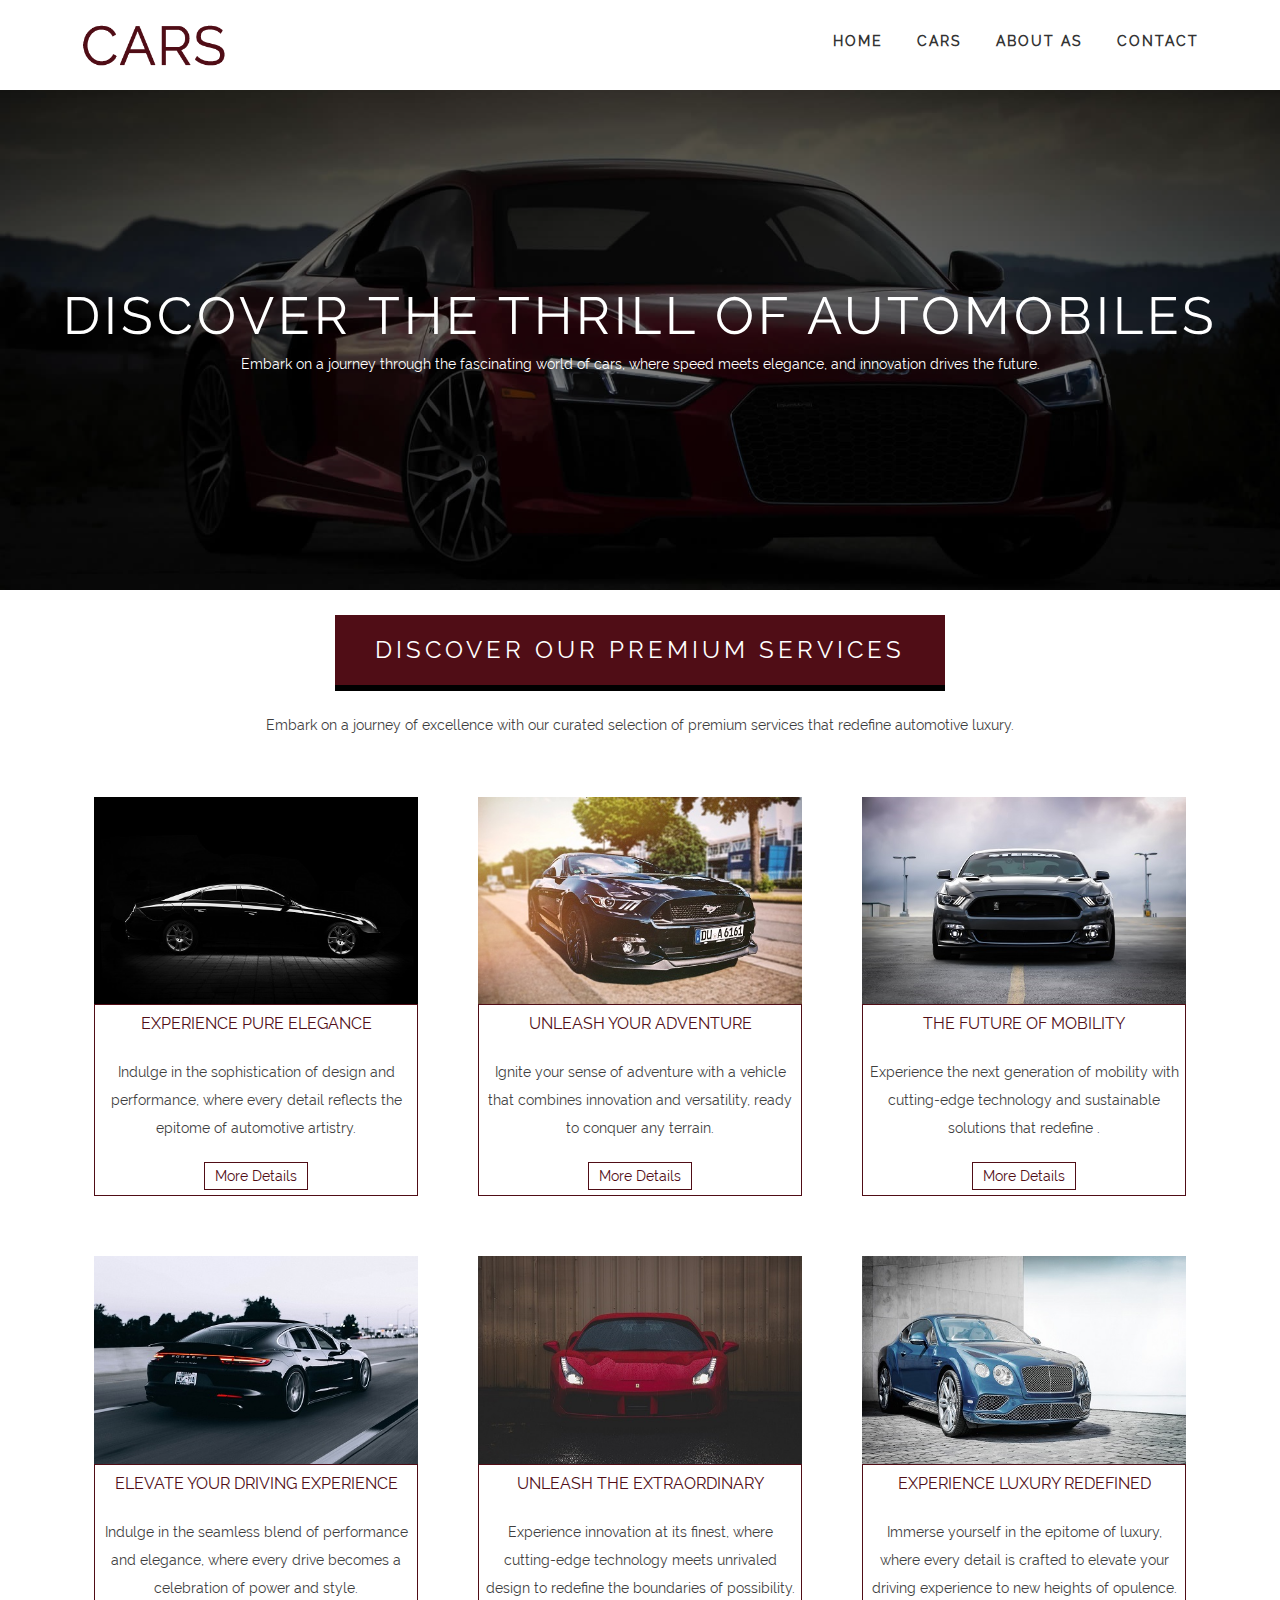
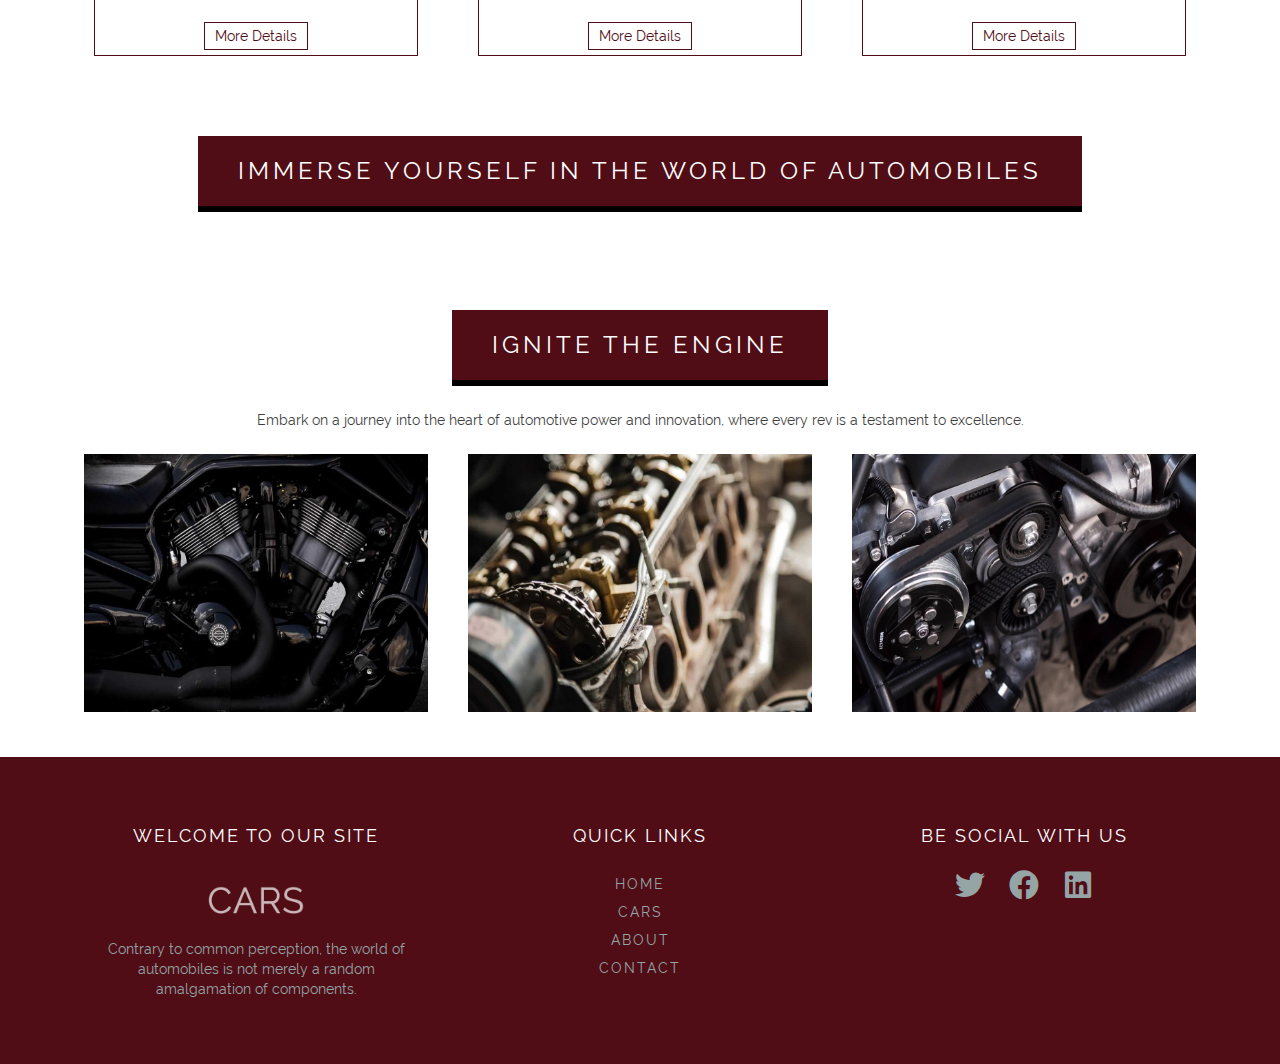
<file: index.html>
<!DOCTYPE html>
<html lang="en">
  <head>
    <meta http-equiv="Content-Type" content="text/html;charset=UTF-8">
    <meta name="viewport" content="width=device-width, initial-scale=1.0">	
    <meta http-equiv="X-UA-Compatible" content="ie=edge">
    <meta name="description" content="New Website">
    <meta name="author" content="Ömer Faruk PALA">
    <meta name="keywords" content="HTML, CSS">
    <title>CARS - Home</title>
    <link rel="stylesheet" href="https://use.fontawesome.com/releases/v5.3.1/css/all.css">  <!-- Fontawesome ikonlarını kullanabilmek için yazıldı. -->
    <link rel="stylesheet" type="text/css" href="css/reset.css"> <!-- Burada reset.css kullanarak tarayıcılarla default gelen css özellikleri temizlenir. -->
    <link rel="stylesheet" type="text/css" href="css/main.css"> <!-- Sonra burada esas css dosyası çağrıldı-->
  </head>
  <body>
<!-- HEADER SECTION -->
    <header>
      <div class="container">
        <div class="logo">
          <a href="index.html"><img src="img/logo.png"></a>
        </div>
        <div class="menu">
          <ul>
            <li><a href="index.html">HOME</a></li>
            <li><a href="cars.html">CARS</a></li>
            <li><a href="about.html">ABOUT AS</a></li>
            <li><a href="contact.html">CONTACT</a></li>
          </ul>
        </div>
      </div>
    </header>
  
  <!-- MAIN SECTION -->
<section id="mainSlider" class="slider"> <!-- slider = slider -->
	<div id="mainCaption" class="caption"> <!-- caption = caption -->
		<h1>DISCOVER THE THRILL OF AUTOMOBILES</h1>
		<p>Embark on a journey through the fascinating world of cars, where speed meets elegance, and innovation drives the future.</p>
	</div>
</section>
<!-- FEATURE SECTION -->
<section id="features" class="sectionArea">
	<div class="featuresTop">
		<h2 class="sectionHeader">DISCOVER OUR PREMIUM SERVICES</h2>
		<p>Embark on a journey of excellence with our curated selection of premium services that redefine automotive luxury.</p>
		<br />
	</div>
	<div class="featuresBody">
		<div class="container">
			<div class="col3"> <!-- The term "col3" comes from "column3," indicating the number of columns is 3. -->
				<div class="item">
					<div class="zoom">
						<img src="img/car4.jpg" alt="Car 4">
					</div>
					<div class="itemText">
						<h3>EXPERIENCE PURE ELEGANCE</h3>
						<p>Indulge in the sophistication of design and performance, where every detail reflects the epitome of automotive artistry.</p>
						<a href="#" class="btnDetails">More Details</a>
					</div>
				</div>
			</div>
			<div class="col3">
				<div class="item">
					<div class="zoom">
						<img src="img/car3.jpg" alt="Car 5">
					</div>
					<div class="itemText">
						<h3>UNLEASH YOUR ADVENTURE</h3>
						<p>Ignite your sense of adventure with a vehicle that combines innovation and versatility, ready to conquer any terrain.</p>
						<a href="#" class="btnDetails">More Details</a>
					</div>
				</div>
			</div>
			<div class="col3">
				<div class="item">
					<div class="zoom">
						<img src="img/car2.jpg" alt="Car 6">
					</div>
					<div class="itemText">
						<h3>THE FUTURE OF MOBILITY</h3>
						<p>Experience the next generation of mobility with cutting-edge technology and sustainable solutions that redefine .</p>
						<a href="#" class="btnDetails">More Details</a>
					</div>
				</div>
			</div>
		</div>
		<div class="container">
			<div class="col3"> <!-- The term "col3" comes from "column3," indicating the number of columns is 3. -->
				<div class="item">
					<div class="zoom">
						<img src="img/car1.png" alt="Car 1">
					</div>
					<div class="itemText">
						<h3>ELEVATE YOUR DRIVING EXPERIENCE</h3>
						<p>Indulge in the seamless blend of performance and elegance, where every drive becomes a celebration of power and style.</p>
						<a href="#" class="btnDetails">More Details</a>
					</div>
				</div>
			</div>
			<div class="col3">
				<div class="item">
					<div class="zoom">
						<img src="img/car6.jpg" alt="Car 2">
					</div>
					<div class="itemText">
						<h3>UNLEASH THE EXTRAORDINARY</h3>
						<p>Experience innovation at its finest, where cutting-edge technology meets unrivaled design to redefine the boundaries of possibility.</p>
						<a href="#" class="btnDetails">More Details</a>
					</div>
				</div>
			</div>
			<div class="col3">
				<div class="item">
					<div class="zoom">
						<img src="img/car5.jpg" alt="Car 3">
					</div>
					<div class="itemText">
						<h3>EXPERIENCE LUXURY REDEFINED</h3>
						<p>Immerse yourself in the epitome of luxury, where every detail is crafted to elevate your driving experience to new heights of opulence.</p>
						<a href="#" class="btnDetails">More Details</a>
					</div>
				</div>
			</div>
		</div>
	</div>
</section>


<!-- PARALLAX SECTION -->
<section id="parallax" class="sectionArea">
	<div class="parallaxTop">
		<h2 class="sectionHeader">IMMERSE YOURSELF IN THE WORLD OF AUTOMOBILES</h2>
		<p>Embark on a journey where the road becomes a canvas of possibilities, and the drive is a celebration of freedom.</p>
	</div>
</section>
	<!-- ENGINE SECTION -->
<section id="engine" class="sectionArea">
	<div class="engineTop">
		<h2 class="sectionHeader">IGNITE THE ENGINE</h2>
		<p>Embark on a journey into the heart of automotive power and innovation, where every rev is a testament to excellence.</p>
	</div>
	<div class="engineBody">
		<div class="container">
			<div class="col3"> <!-- The term "col3" comes from "column3," indicating the number of columns is 3. -->
				<div class="engineContainer">
					<img src="img/engine1.jpg" class="imageOver" alt="Engine 1">
					<div class="engineOverlay1">
						<div class="engineText">Unleash the Beast</div>
					</div>
				</div>
			</div>
			<div class="col3"> <!-- The term "col3" comes from "column3," indicating the number of columns is 3. -->
				<div class="engineContainer">
					<img src="img/engine2.jpg" class="imageOver" alt="Engine 2">
					<div class="engineOverlay2">
						<div class="engineText">Precision in Motion</div>
					</div>
				</div>
			</div>
			<div class="col3"> <!-- The term "col3" comes from "column3," indicating the number of columns is 3. -->
				<div class="engineContainer">
					<img src="img/engine3.jpg" class="imageOver" alt="Engine 3">
					<div class="engineOverlay3">
						<div class="engineText">Unveiling Power and Performance</div>
					</div>
				</div>
			</div>
		</div>
	</div>
</section>
  
	<!-- FOOTER SECTION -->
	<footer class="sectionArea">
		<div class="container">
			<div class="col3">
				<div class="footerItem">
					<h3>WELCOME TO OUR SITE</h3>
					<a href="index.html"><img src="img/logo2.png"></a>
					<p>Contrary to common perception, the world of automobiles is not merely a random amalgamation of components. </p>
				</div>
			</div>
			<div class="col3">
				<div class="footerItem">
					<h3>QUICK LINKS</h3>
					<ul class="footerLinks">
						<li><a href="index.html">HOME</a></li>
						<li><a href="cars.html">CARS</a></li>
						<li><a href="about.html">ABOUT</a></li>
						<li><a href="contact.html">CONTACT</a></li>
					</ul>
				</div>
			</div>
			<div class="col3">
				<div class="footerItem">
					<h3>BE SOCIAL WITH US</h3>
					<ul class="socialLinks">
						<li><a href="#"><i class="fab fa-twitter"></i></a></li>						
						<li><a href="#"><i class="fab fa-facebook"></i></a></li>						
						<li><a href="#"><i class="fab fa-linkedin"></i></a></li>						
					</ul>
				</div>
			</div>
		</div>
	</footer>
  </body>
</html>
</file>
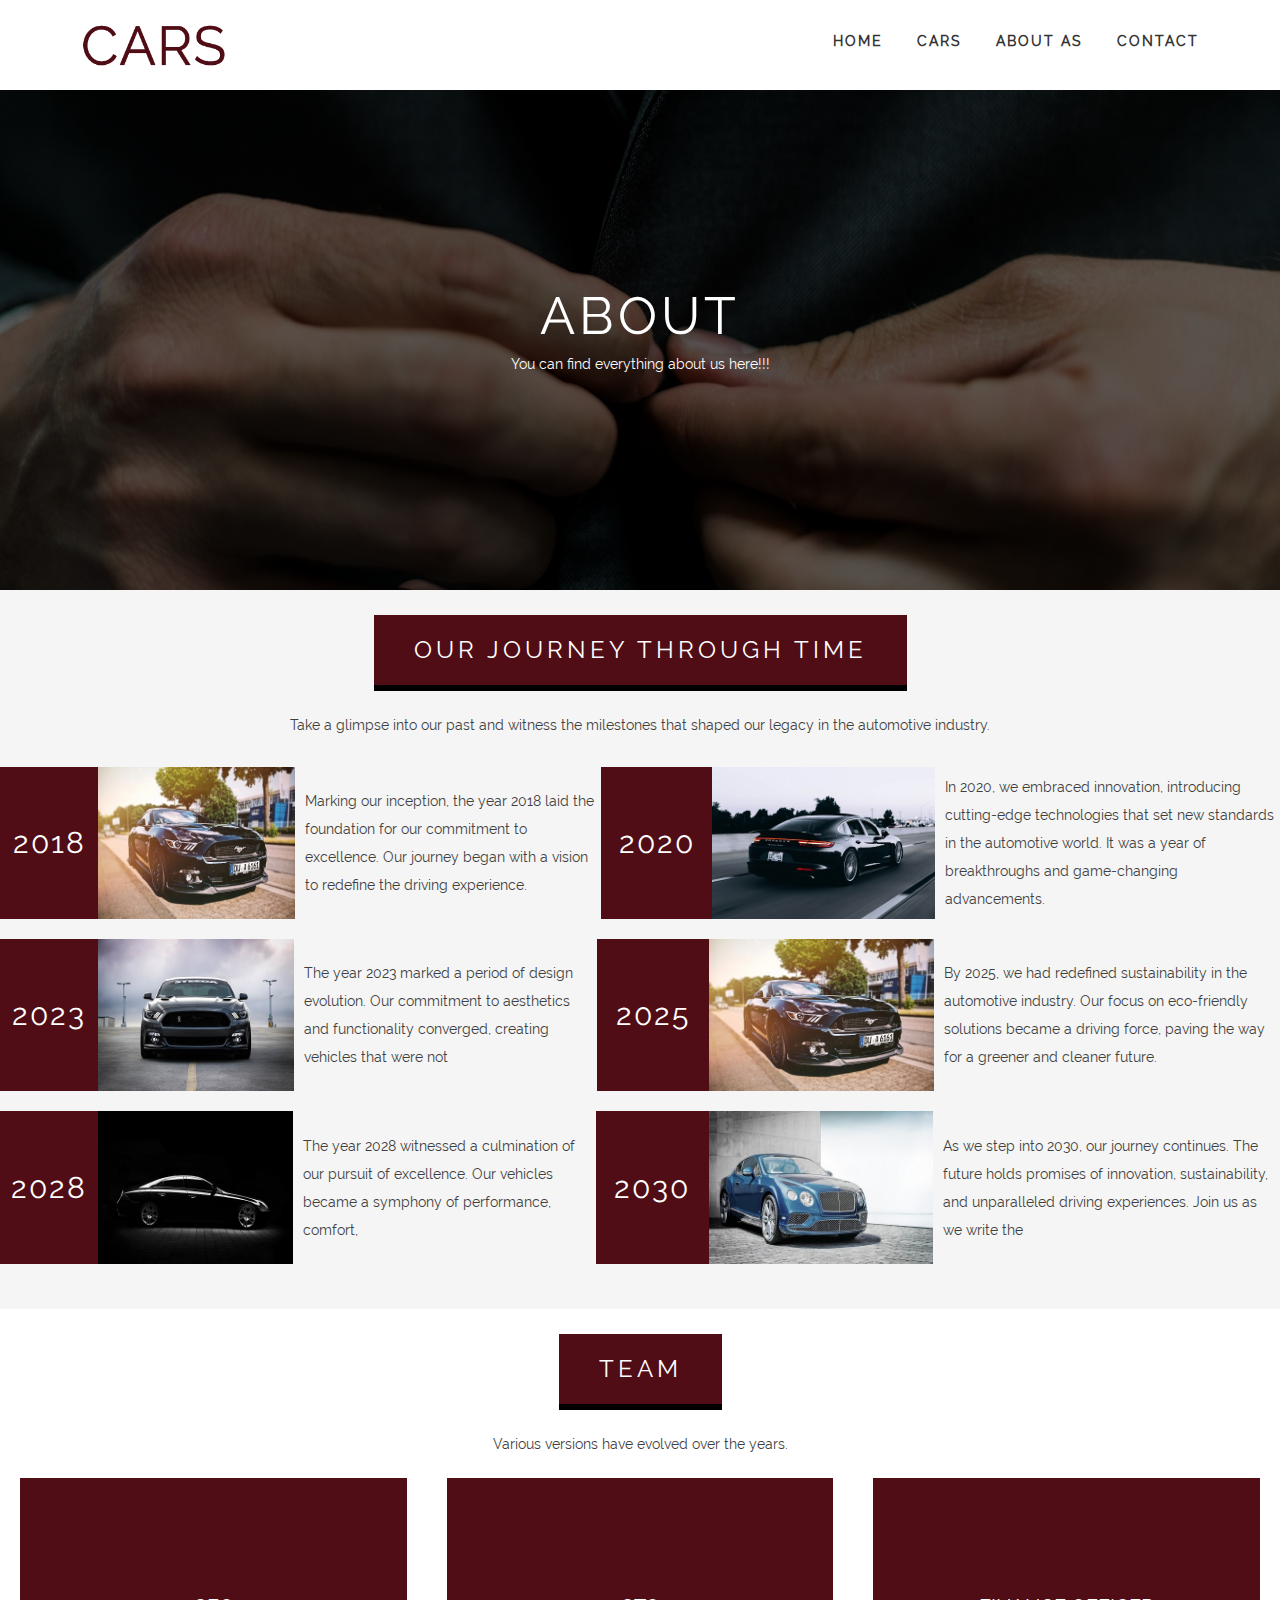
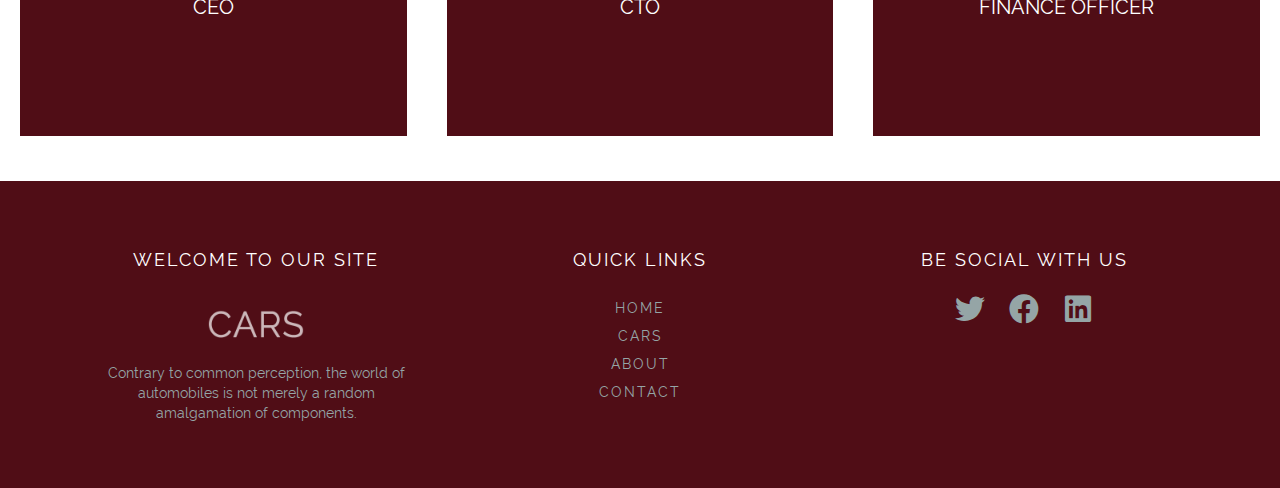
<file: about.html>
<!DOCTYPE html>
<html lang="en">
  <head>
    <meta http-equiv="Content-Type" content="text/html;charset=UTF-8">
    <meta name="viewport" content="width=device-width, initial-scale=1.0">	
    <meta http-equiv="X-UA-Compatible" content="ie=edge">
    <meta name="description" content="New Website">
    <meta name="author" content="Ömer Faruk PALA">
    <meta name="keywords" content="HTML, CSS">
    <title>CARS - About</title>
    <link rel="stylesheet" href="https://use.fontawesome.com/releases/v5.3.1/css/all.css">  <!-- Fontawesome ikonlarını kullanabilmek için yazıldı. -->
    <link rel="stylesheet" type="text/css" href="css/reset.css"> <!-- Burada reset.css kullanarak tarayıcılarla default gelen css özellikleri temizlenir. -->
    <link rel="stylesheet" type="text/css" href="css/main.css"> <!-- Sonra burada esas css dosyası çağrıldı-->
  </head>
  <body>
<!-- HEADER SECTION -->
    <header>
      <div class="container">
        <div class="logo">
          <a href="index.html"><img src="img/logo.png"></a>
        </div>
        <div class="menu">
          <ul>
            <li><a href="index.html">HOME</a></li>
            <li><a href="cars.html">CARS</a></li>
            <li><a href="about.html">ABOUT AS</a></li>
            <li><a href="contact.html">CONTACT</a></li>
          </ul>
        </div>
      </div>
    </header>
  
<!-- MAIN SECTION -->
<section id="aboutSlider" class="slider">	<!-- slider = kaydırıcı  -->
  <div id="aboutCaption" class="caption">  <!-- caption = altyazı  -->
    <h1>ABOUT</h1>
    <p>You can find everything about us here!!!</p>
  </div>
</section>

    <!-- OUR HISTORY SECTION -->    
<section id="ourHistory" class="sectionArea">
  <div class="ourHistoryTop">
      <h2 class="sectionHeader">OUR JOURNEY THROUGH TIME</h2>
      <p>Take a glimpse into our past and witness the milestones that shaped our legacy in the automotive industry.</p>
  </div>
  <br />
  <div class="ourHistoryBody">
      <div class="containerFluid">
          <div class="col2">
              <div class="ourHistoryDate">
                  <p>2018</p>
              </div>
              <div class="ourHistoryImage">
                  <img src="img/car3.jpg" alt="2018">
              </div>
              <div class="ourHistoryText">
                  <p>Marking our inception, the year 2018 laid the foundation for our commitment to excellence. Our journey began with a vision to redefine the driving experience.</p>
              </div>
          </div>
          <div class="col2">
              <div class="ourHistoryDate">
                  <p>2020</p>
              </div>
              <div class="ourHistoryImage">
                  <img src="img/car1.png" alt="2020">
              </div>
              <div class="ourHistoryText">
                  <p>In 2020, we embraced innovation, introducing cutting-edge technologies that set new standards in the automotive world. It was a year of breakthroughs and game-changing advancements.</p>
              </div>
          </div>
      </div>
      <div class="containerFluid">
        <div class="col2">
            <div class="ourHistoryDate">
                <p>2023</p>
            </div>
            <div class="ourHistoryImage">
                <img src="img/car2.jpg" alt="2023">
            </div>
            <div class="ourHistoryText">
                <p>The year 2023 marked a period of design evolution. Our commitment to aesthetics and functionality converged, creating vehicles that were not  </p>
            </div>
        </div>
        <div class="col2">
            <div class="ourHistoryDate">
                <p>2025</p>
            </div>
            <div class="ourHistoryImage">
                <img src="img/car3.jpg" alt="2025">
            </div>
            <div class="ourHistoryText">
                <p>By 2025, we had redefined sustainability in the automotive industry. Our focus on eco-friendly solutions became a driving force, paving the way for a greener and cleaner future.</p>
            </div>
        </div>
    </div>
      <div class="containerFluid">
          <div class="col2">
              <div class="ourHistoryDate">
                  <p>2028</p>
              </div>
              <div class="ourHistoryImage">
                  <img src="img/car4.jpg" alt="2028">
              </div>
              <div class="ourHistoryText">
                  <p>The year 2028 witnessed a culmination of our pursuit of excellence. Our vehicles became a symphony of performance, comfort, </p>
              </div>
          </div>
          <div class="col2">
              <div class="ourHistoryDate">
                  <p>2030</p>
              </div>
              <div class="ourHistoryImage">
                  <img src="img/car5.jpg" alt="2030">
              </div>
              <div class="ourHistoryText">
                  <p>As we step into 2030, our journey continues. The future holds promises of innovation, sustainability, and unparalleled driving experiences. Join us as we write the </p>
              </div>
          </div>
      </div>
  </div>
</section>

<!-- TEAM SECTION -->
<section id="team" class="sectionArea">
  <div class="teamTop">
    <h2 class="sectionHeader">TEAM</h2>
    <p>Various versions have evolved over the years.</p>
  </div>
  <div class="teamBody">
    <div class="containerFluid">
      <div class="col3">
        <div class="teamMember">
          <img src="img/ceo.jpg" class="teamMemberImg">
          <div class="teamMemberInfo">
            <h5>Ömer Faruk PALA</h5>
            <ul class="memberSocialLinks">
              <li><a href="#"><i class="fab fa-twitter"></i></a></li>
              <li><a href="#"><i class="fab fa-facebook"></i></a></li>
              <li><a href="#"><i class="fab fa-linkedin"></i></a></li>
            </ul>
          </div>
          <div class="teamMemberOverlay">
            <div class="teamTitle">CEO</div>
          </div>
        </div>
      </div>
      <div class="col3">
        <div class="teamMember">
          <img src="img/ceo2.jpg" class="teamMemberImg">
          <div class="teamMemberInfo">
            <h5>Elvis Atlon</h5>
            <ul class="memberSocialLinks">
              <li><a href="#"><i class="fab fa-twitter"></i></a></li>
              <li><a href="#"><i class="fab fa-facebook"></i></a></li>
              <li><a href="#"><i class="fab fa-linkedin"></i></a></li>
            </ul>
          </div>
          <div class="teamMemberOverlay">
            <div class="teamTitle">CTO</div>
          </div>
        </div>
      </div>
   
      <!-- <div class="col3">
        <div class="teamMember">
          <img src="img/ceo4.jpg" class="teamMemberImg">
          <div class="teamMemberInfo">
            <h5>Silve Tandol</h5>
            <ul class="memberSocialLinks">
              <li><a href="#"><i class="fab fa-twitter"></i></a></li>
              <li><a href="#"><i class="fab fa-facebook"></i></a></li>
              <li><a href="#"><i class="fab fa-linkedin"></i></a></li>
            </ul>
          </div>
          <div class="teamMemberOverlay">
            <div class="teamTitle">COO</div>
          </div>
        </div>
      </div> -->
      <div class="col3">
        <div class="teamMember">
          <img src="img/ceo3.jpg" class="teamMemberImg">
          <div class="teamMemberInfo">
            <h5>Julia Bohr</h5>
            <ul class="memberSocialLinks">
              <li><a href="#"><i class="fab fa-twitter"></i></a></li>
              <li><a href="#"><i class="fab fa-facebook"></i></a></li>
              <li><a href="#"><i class="fab fa-linkedin"></i></a></li>
            </ul>
          </div>
          <div class="teamMemberOverlay">
            <div class="teamTitle">FINANCE OFFICER</div>
          </div>
        </div>
      </div>
      
    </div>
    
  </div>
  
</section>




	<!-- FOOTER SECTION -->
	<footer class="sectionArea">
		<div class="container">
			<div class="col3">
				<div class="footerItem">
					<h3>WELCOME TO OUR SITE</h3>
					<a href="index.html"><img src="img/logo2.png"></a>
					<p>Contrary to common perception, the world of automobiles is not merely a random amalgamation of components. </p>
				</div>
			</div>
      
			<div class="col3">
				<div class="footerItem">
					<h3>QUICK LINKS</h3>
					<ul class="footerLinks">
						<li><a href="index.html">HOME</a></li>
						<li><a href="cars.html">CARS</a></li>
						<li><a href="about.html">ABOUT</a></li>
						<li><a href="contact.html">CONTACT</a></li>
					</ul>
				</div>
			</div>
			<div class="col3">
				<div class="footerItem">
					<h3>BE SOCIAL WITH US</h3>
					<ul class="socialLinks">
						<li><a href="#"><i class="fab fa-twitter"></i></a></li>						
						<li><a href="#"><i class="fab fa-facebook"></i></a></li>						
						<li><a href="#"><i class="fab fa-linkedin"></i></a></li>						
					</ul>
				</div>
			</div>
		</div>
	</footer>
  </body>
</html>
</file>
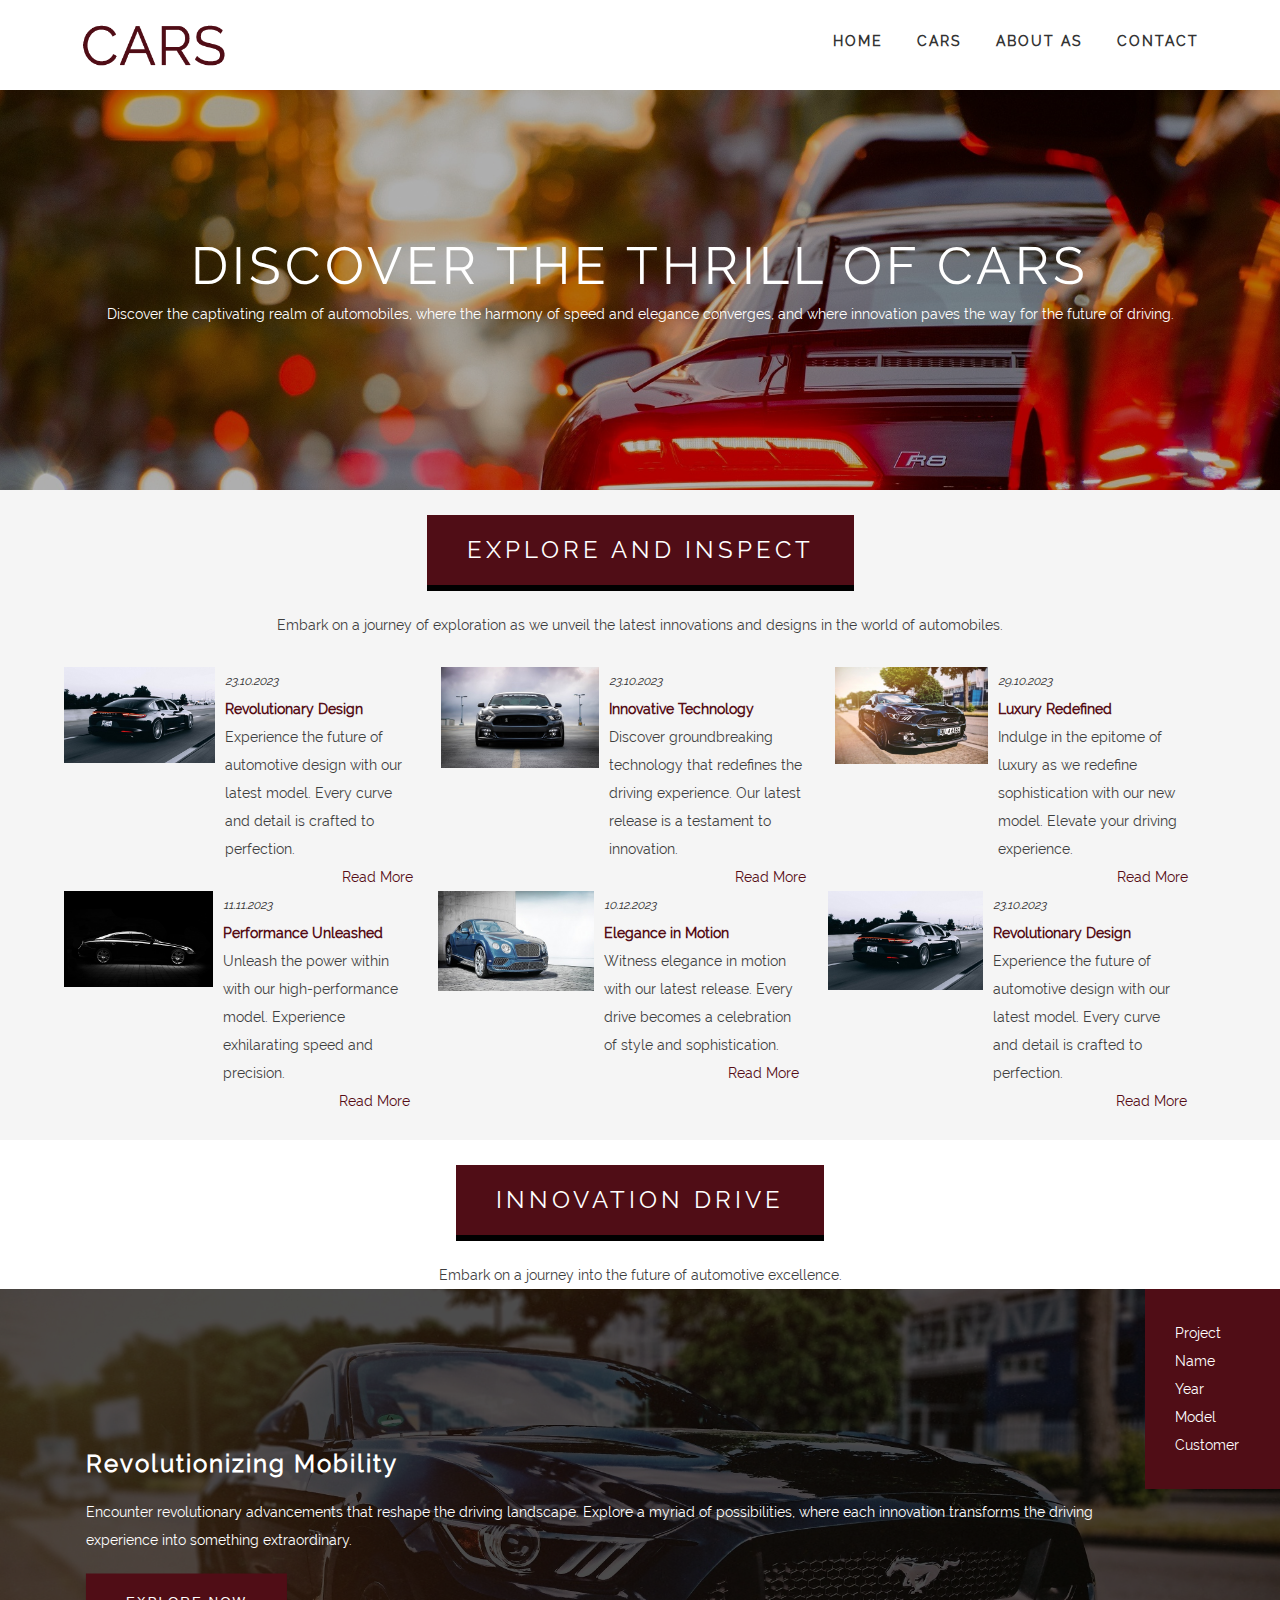
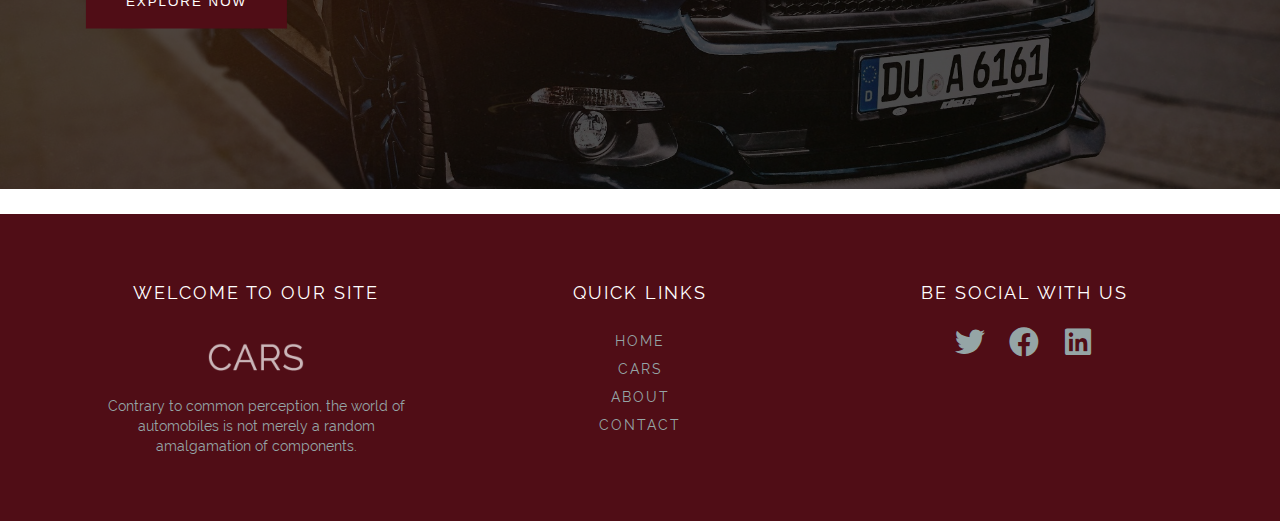
<file: cars.html>
<!DOCTYPE html>
<html lang="en">
  <head>
    <meta http-equiv="Content-Type" content="text/html;charset=UTF-8">
    <meta name="viewport" content="width=device-width, initial-scale=1.0">	
    <meta http-equiv="X-UA-Compatible" content="ie=edge">
    <meta name="description" content="New Website">
    <meta name="author" content="Ömer Faruk PALA">
    <meta name="keywords" content="HTML, CSS">
    <title>CARS - Cars</title>
    <link rel="stylesheet" href="https://use.fontawesome.com/releases/v5.3.1/css/all.css">  <!-- Fontawesome ikonlarını kullanabilmek için yazıldı. -->
    <link rel="stylesheet" type="text/css" href="css/reset.css"> <!-- Burada reset.css kullanarak tarayıcılarla default gelen css özellikleri temizlenir. -->
    <link rel="stylesheet" type="text/css" href="css/main.css"> <!-- Sonra burada esas css dosyası çağrıldı-->
  </head>
  <body>
<!-- HEADER SECTION -->
    <header>
      <div class="container">
        <div class="logo">
          <a href="index.html"><img src="img/logo.png"></a>
        </div>
        <div class="menu">
          <ul>
            <li><a href="index.html">HOME</a></li>
            <li><a href="cars.html">CARS</a></li>
            <li><a href="about.html">ABOUT AS</a></li>
            <li><a href="contact.html">CONTACT</a></li>
          </ul>
        </div>
      </div>
    </header>
  
  <!-- MAIN SECTION -->
<section id="carsSlider" class="slider"> <!-- slider = slider -->
	<div id="carsCaption" class="caption"> <!-- caption = caption -->
		<h1>DISCOVER THE THRILL OF CARS</h1>
		<p>Discover the captivating realm of automobiles, where the harmony of speed and elegance converges, and where innovation paves the way for the future of driving.</p>
	</div>
</section>

<!-- INSPECT SECTION -->    
<section id="inspect" class="sectionArea">
  <div class="inspectTop">
      <h2 class="sectionHeader">EXPLORE AND INSPECT</h2>
      <p>Embark on a journey of exploration as we unveil the latest innovations and designs in the world of automobiles.</p>
  </div>
  <br />

  <div class="inspectBody">
      <div class="container">
          <div class="col2">
              <div class="inspectImage">
                  <img src="img/car1.png" alt="Car 1">
              </div>
              <div class="inspectText">
                  <p class="date">23.10.2023</p>
                  <h4>Revolutionary Design</h4>
                  <p>Experience the future of automotive design with our latest model. Every curve and detail is crafted to perfection.</p>
                  <a href="#">Read More</a>
              </div>
          </div>
          <div class="col2">
            <div class="inspectImage">
                <img src="img/car2.jpg" alt="Car 1">
            </div>
            <div class="inspectText">
                <p class="date">23.10.2023</p>
                <h4>Innovative Technology</h4>
                <p>Discover groundbreaking technology that redefines the driving experience. Our latest release is a testament to innovation.</p>
                <a href="#">Read More</a>
            </div>
        </div>
          <div class="col2">
              <div class="inspectImage">
                  <img src="img/car3.jpg" alt="Car 2">
              </div>
              <div class="inspectText">
                  <p class="date">29.10.2023</p>
                  <h4>Luxury Redefined</h4>
                  <p>Indulge in the epitome of luxury as we redefine sophistication with our new model. Elevate your driving experience.</p>
                  <a href="#">Read More</a>
              </div>
          </div>
      </div>
      <div class="container">
          <div class="col2">
              <div class="inspectImage">
                  <img src="img/car4.jpg" alt="Car 3">
              </div>
              <div class="inspectText">
                  <p class="date">11.11.2023</p>
                  <h4>Performance Unleashed</h4>
                  <p>Unleash the power within with our high-performance model. Experience exhilarating speed and precision.</p>
                  <a href="#">Read More</a>
              </div>
          </div>
          <div class="col2">
              <div class="inspectImage">
                  <img src="img/car5.jpg" alt="Car 4">
              </div>
              <div class="inspectText">
                  <p class="date">10.12.2023</p>
                  <h4>Elegance in Motion</h4>
                  <p>Witness elegance in motion with our latest release. Every drive becomes a celebration of style and sophistication.</p>
                  <a href="#">Read More</a>
              </div>
          </div>
          <div class="col2">
            <div class="inspectImage">
                <img src="img/car1.png" alt="Car 1">
            </div>
            <div class="inspectText">
                <p class="date">23.10.2023</p>
                <h4>Revolutionary Design</h4>
                <p>Experience the future of automotive design with our latest model. Every curve and detail is crafted to perfection.</p>
                <a href="#">Read More</a>
            </div>
        </div>
      </div>
  </div>
</section>


<!-- PROJECTX SECTION -->
<section id="projectX" class="sectionArea">
  <div class="projectXTop">
      <h2 class="sectionHeader">INNOVATION DRIVE</h2>
      <p>Embark on a journey into the future of automotive excellence.</p>
  </div>
  <div class="projectXBody">
      <div class="containerFluid"> <!-- containerFluid' in container'dan farkı, sayfanın tamamını kaplaması. -->
          <div class="captionPX">
              <div class="col2">
                  <div class="projectXInfo">
                      <h4 class="projectXTitle">Revolutionizing Mobility</h4>
                      <p class="projectXText">Encounter revolutionary advancements that reshape the driving landscape. Explore a myriad of possibilities, where each innovation transforms the driving experience into something extraordinary.</p>
                      <button type="button" class="projectXBTN">EXPLORE NOW</button>
                  </div>
              </div>
              <div class="col2">
                  <div class="projectXHighlight">
                      <ul class="projectXDetail">
                          <li>Project Name</li>
                          <li>Year</li>
                          <li>Model</li>
                          <li>Customer</li>
                      </ul>
                  </div>
              </div>
          </div>
      </div>
  </div>
</section>	

  
	<!-- FOOTER SECTION -->
	<footer class="sectionArea">
		<div class="container">
			<div class="col3">
				<div class="footerItem">
					<h3>WELCOME TO OUR SITE</h3>
					<a href="index.html"><img src="img/logo2.png"></a>
					<p>Contrary to common perception, the world of automobiles is not merely a random amalgamation of components. </p>
				</div>
			</div>
      
			<div class="col3">
				<div class="footerItem">
					<h3>QUICK LINKS</h3>
					<ul class="footerLinks">
						<li><a href="index.html">HOME</a></li>
						<li><a href="cars.html">CARS</a></li>
						<li><a href="about.html">ABOUT</a></li>
						<li><a href="contact.html">CONTACT</a></li>
					</ul>
				</div>
			</div>
			<div class="col3">
				<div class="footerItem">
					<h3>BE SOCIAL WITH US</h3>
					<ul class="socialLinks">
						<li><a href="#"><i class="fab fa-twitter"></i></a></li>						
						<li><a href="#"><i class="fab fa-facebook"></i></a></li>						
						<li><a href="#"><i class="fab fa-linkedin"></i></a></li>						
					</ul>
				</div>
			</div>
		</div>
	</footer>
  </body>
</html>
</file>
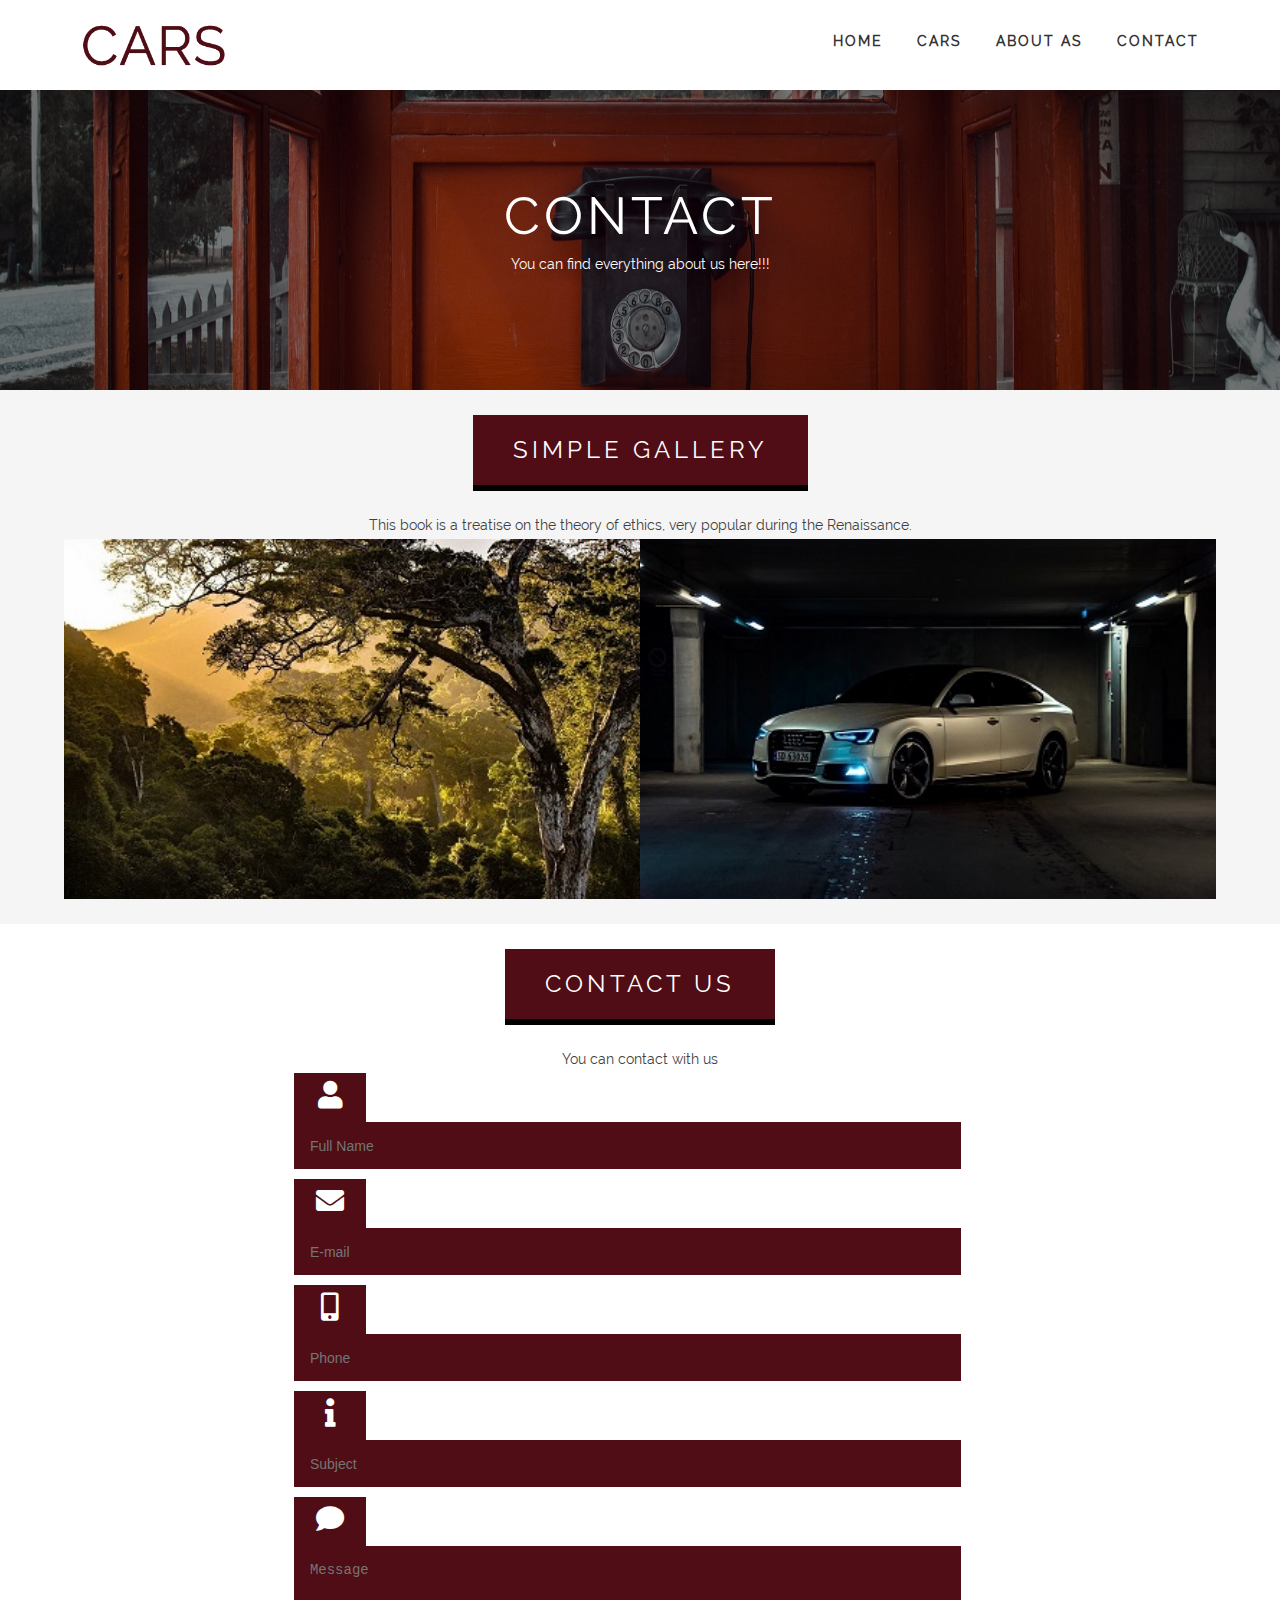
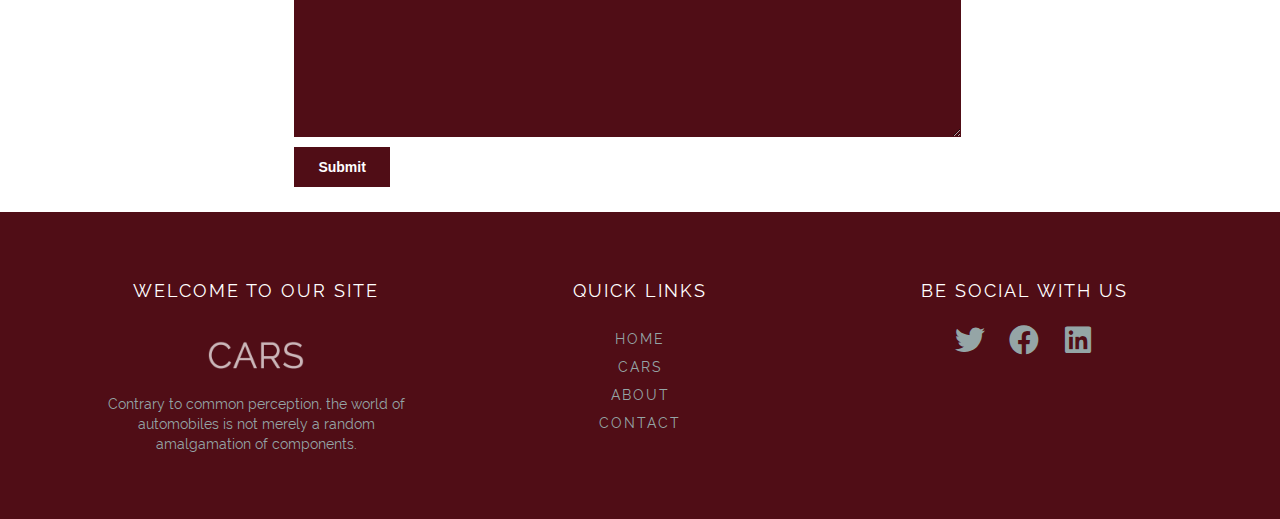
<file: contact.html>
<!DOCTYPE html>
<html lang="en">
  <head>
    <meta http-equiv="Content-Type" content="text/html;charset=UTF-8">
    <meta name="viewport" content="width=device-width, initial-scale=1.0">	
    <meta http-equiv="X-UA-Compatible" content="ie=edge">
    <meta name="description" content="New Website">
    <meta name="author" content="Ömer Faruk PALA">
    <meta name="keywords" content="HTML, CSS">
    <title>CARS - Contact</title>
    <link rel="stylesheet" href="https://use.fontawesome.com/releases/v5.3.1/css/all.css">  <!-- Fontawesome ikonlarını kullanabilmek için yazıldı. -->
    <link rel="stylesheet" type="text/css" href="css/reset.css"> <!-- Burada reset.css kullanarak tarayıcılarla default gelen css özellikleri temizlenir. -->
    <link rel="stylesheet" type="text/css" href="css/main.css"> <!-- Sonra burada esas css dosyası çağrıldı-->
  </head>
  <body>
<!-- HEADER SECTION -->
    <header>
      <div class="container">
        <div class="logo">
          <a href="index.html"><img src="img/logo.png"></a>
        </div>
        <div class="menu">
          <ul>
            <li><a href="index.html">HOME</a></li>
            <li><a href="cars.html">CARS</a></li>
            <li><a href="about.html">ABOUT AS</a></li>
            <li><a href="contact.html">CONTACT</a></li>
          </ul>
        </div>
      </div>
    </header>
  
<!-- MAIN SECTION -->
<section id="contactSlider" class="slider">	<!-- slider = kaydırıcı  -->
  <div id="contactCaption" class="caption">  <!-- caption = altyazı  -->
    <h1>CONTACT</h1>
    <p>You can find everything about us here!!!</p>
  </div>
</section>
        <!-- GALLERY SECTION -->
        <section id="gallery" class="sectionArea">
          <div class="galleryTop">
              <h2 class="sectionHeader">SIMPLE GALLERY</h2>
              <p>This book is a treatise on the theory of ethics, very popular during the Renaissance.</p>
          </div> 
          <div class="galleryBody">
              <div class="container">
                  <div class="gallerySlider">
                      <div class="gallerySliderItem">
                          <img src="img/slide2.jpg">
                          <img src="img/slide3.jpg">
                           <img src="img/slide1.jpg">                        
                          <img src="img/slide4.jpg"> 
                          <img src="img/slide3.jpg">
                                                 
                      </div>
                  </div>
              </div>
          </div>      
      </section>  
      <!-- FORM SECTION -->
      <section id="contact" class="sectionArea">
          <div class="contactTop">
              <h2 class="sectionHeader">CONTACT US</h2>
              <p>You can contact with us</p>
          </div>
          <div class="contactBody">
              <div class="container">
                  <div class="wrapper">
                      <form class="contactForm">
                          <div class="formItem">
                              <span class="formShape"><i class="fas fa-user fa-2x"></i></span>
                              <input class="formField" type="text" placeholder="Full Name" required>
                          </div>
                          <div class="formItem">
                              <span class="formShape"><i class="fas fa-envelope fa-2x"></i></span>
                              <input class="formField" type="email" placeholder="E-mail" required>
                          </div>
                          <div class="formItem">
                              <span class="formShape"><i class="fas fa-mobile-alt fa-2x"></i></span>
                              <input class="formField" type="number" placeholder="Phone">
                          </div>
                          <div class="formItem">
                              <span class="formShape"><i class="fas fa-info fa-2x"></i></span>
                              <input class="formField" type="text" placeholder="Subject" required>
                          </div>
                          <div class="formItem">
                              <span class="formShape"><i class="fas fa-comment fa-2x"></i></span>
                              <textarea class="formField" rows="10" placeholder="Message"></textarea>
                          </div>
                          <div>
                              <input class="formBtn" type="submit" value="Submit">
                          </div>
                      </form>
                  </div>
              </div>
          </div>
      </section>
	<!-- FOOTER SECTION -->
	<footer class="sectionArea">
		<div class="container">
			<div class="col3">
				<div class="footerItem">
					<h3>WELCOME TO OUR SITE</h3>
					<a href="index.html"><img src="img/logo2.png"></a>
					<p>Contrary to common perception, the world of automobiles is not merely a random amalgamation of components. </p>
				</div>
			</div>
			<div class="col3">
				<div class="footerItem">
					<h3>QUICK LINKS</h3>
					<ul class="footerLinks">
						<li><a href="index.html">HOME</a></li>
						<li><a href="cars.html">CARS</a></li>
						<li><a href="about.html">ABOUT</a></li>
						<li><a href="contact.html">CONTACT</a></li>
					</ul>
				</div>
			</div>
			<div class="col3">
				<div class="footerItem">
					<h3>BE SOCIAL WITH US</h3>
					<ul class="socialLinks">
						<li><a href="#"><i class="fab fa-twitter"></i></a></li>						
						<li><a href="#"><i class="fab fa-facebook"></i></a></li>						
						<li><a href="#"><i class="fab fa-linkedin"></i></a></li>						
					</ul>
				</div>
			</div>
		</div>
	</footer>
  </body>
</html>
</file>
<file: css/main.css>
/* GENERAL SETTINGS */
@font-face {
  font-family: 'Raleway';
  src: url('../fonts/Raleway-Regular.ttf');
}

body {
  background: #fff;
  color: #3f3f3f;
  font: 14px / 28px arial;
  font-family: 'Raleway';
}

h1 {
  font-size: 52px;
  letter-spacing: 4px;
  margin-bottom: 20px;
}

.sectionHeader {
  background: #500D16;
  border-bottom: 6px solid #000;
  color: #fff;
  height: 60px;
  display: inline-block;
  line-height: 60px;
  font-size: 24px;
  padding: 5px 40px;
  letter-spacing: 4px;
  margin-bottom: 20px;
}

.sectionArea {
  padding: 25px 0;
}


h3 {
  font-size: 16px;
  color: #500D16; 
  transition: all .5s ease;   
}

/* GRID SETTINGS --> Sayfamızın sütun özellikleri, container özelikleri gibi genel özellikler*/ 
.container {
  width: 90%;
  margin: 0 auto;
  display: flex;
}

.featuresBody .container {
  justify-content: space-between;  /* İçerikler arası boşluğun eşit olmasını sağlanması için */
}

.col3 {
  flex-grow: 1;
  width: 33.33%;  /* Sütunları eşit olarak 3 e böldük*/
}

.engineBody .container {
  justify-content: space-between;  /* İçerikler arası boşluğun eşit olmasını sağladım. */
}

.col3 {
  flex-grow: 1;
  width: 50%;  /* Sütunları eşit olarak 2 ye böldük*/
  padding: 20px;
}

/* HOME SETTINGS */
header .logo {          /* Başka yerde de logo classı olduğu için başında headerın içindeki logo classı diye belirttik.*/
  margin-right: auto;
}

header .logo img {
  display: block;
  height: 90px;    
}

.menu li {
  float: left;
  
}
.menu li a{
  padding: 27px 17px;
  display: block;
  text-decoration: none;
  letter-spacing: 2px;
  color: #333;
  font-weight: bold;
  transition: all .5s ease;
}

.menu li:hover a {
  background-color: #500D16;
  color: #fff;
}



#mainSlider {
  height: 500px;
  background: url('../img/mainHome.jpg') center center no-repeat;
  background-size: cover;
}

.slider {
  width: 100%;
}

#mainCaption {
  height: 500px;
  background-color: rgba(0, 0, 0, .5);
}

.caption {
  display: flex;
  flex-direction: column;
  align-items: center;
  justify-content: center;
  width: 100%;
  color: #fff;
}

.featuresTop {
  text-align: center;
}  

.item {
  padding: 10px;
}
.zoom {
  position: relative;
  overflow: hidden;
  display: inline-block;
  width: 100%;    /* .col3'ün width özelliğine 33.33% verdiğimizden dolayı buradaki 100% o sınırlandırılmış alanda çalışıyor */
  vertical-align: top;    
}

.zoom img {
  display: block;
  width: 100%;
  height: auto;
  transition: all .5s ease;
}

.item .itemText {
  text-align: center;
  padding: 5px;
  border: 1px solid #500D16;
}

.item:hover .zoom img {
  transform: scale(1.25);
}

.item:hover h3 {
  color: #fff;
}

.item:hover .itemText {
  color: #fff;
  background-color: #500D16;
  transition: all .5s ease;
}

.btnDetails {
  color: #500D16;
  padding: 5px 10px;
  text-decoration: none;
  border: 1px solid #500D16;
  transition: all .5s ease;
}

.item:hover .btnDetails {
  color: #fff;    
  border: 1px solid #fff;    
}

.itemText p {
  margin: 20px 0;
}


#parallax {
  background: linear-gradient(
              rgba(0, 0, 0, .7),
              rgba(0, 0, 0, .7)
              ),
              url('../img/parallax.jpg');
  background-attachment: fixed;
  background-size: cover;
  background-position: center;
  text-align: center;  
}

#parallax p {
  color: #fff;
}

.engineTop {
  text-align: center;
}

.engineContainer {
  position: relative;
  width: 100%;
}

.imageOver {
  display: block;
  width: 100%;
  height: auto;
}

.engineOverlay1 {
  position: absolute;
  bottom: 0;
  left: 0;
  right: 0;
  background-color: rgba(80, 13, 22, .7);
  overflow: hidden;
  width: 0;
  height: 100%;
  transition: .5s ease;
}
.engineOverlay3 {
  position: absolute;
  bottom: 0;
  left: 0;
  right: 0;
  background-color: rgba(80, 13, 22, .7);
  overflow: hidden;
  width: 0;
  height: 100%;
  transition: .5s ease;
}
.engineContainer:hover .engineOverlay3 {
  width: 100%; 
  left: 0;   
}
.engineContainer:hover .engineOverlay1 {
  width: 100%;    
}

.engineText {
  white-space: nowrap; /*Kelimelerin alt alta olmasını engelliyor*/
  color: #fff;
  font-size: 20px;
  position: absolute;
  top: 50%;
  left: 50%;
  transform: translate(-50%, -50%); /*Bu kod sayesinde aslında yazı tam orada duruyor*/
}

.engineOverlay2 {
  position: absolute;
  bottom: 0;
  left: 100%;
  right: 0;
  background-color: rgba(80, 13, 22, .7);
  overflow: hidden;
  width: 0;
  height: 100%;
  transition: .5s ease;
}

.engineContainer:hover .engineOverlay2 {
  width: 100%; 
  left: 0;   
}

footer {
  background-color: #500D16;
  text-align: center;
}

.footerItem {
  padding: 20px;
}

.footerItem img {
  height: 60px;
  opacity: .7;
}

footer h3 {
  color: #fff;
  font-size: 18px;
  letter-spacing: 2px;
  margin-bottom: 20px;
}

footer p {
  color: #95a5a6;
  line-height: 20px;
}

.fab {
  font-size: 30px;
  color: #95a5a6;
  line-height: 30px;
  transition: all .3s ease;
}

.fab:hover {
  color: #fff;
  transform: scale(1.25);
}

.footerLinks a {
  text-decoration: none;
  color: #95a5a6;
  letter-spacing: 2px;
  transition: all .3s ease;
}

.footerLinks a:hover {
  color: #fff;
  text-decoration: underline;
}
.socialLinks li {
  display: inline-block;
  width: 50px;
  height: 50px;
}


/* CARS SETTINGS */

#carsSlider {
  height: 400px;
  background: url('../img/slideImage2.jpg') center center no-repeat;
  background-size: cover;
  background-attachment: fixed;  /* Resim arka planda sabitmiş gibi oluyor */
}

#carsCaption {
  height: 400px;
  background: rgba(0, 0, 0, 0.3);
}

#inspect {
  background-color: #f5f5f5;
}

.inspectTop {
  text-align: center;
}

.inspectBody .col2 {
  display: flex;
}

.inspectImage {
  width: 40%;
}

.inspectImage img {
  width: 100%;
  height: auto;
}

.inspectText {
  width: 50%;
  padding-left: 10px;
}

.date {
  color: #333;
  font-size: 12px;
  font-style: italic;
}

h4 {
  color: #550D16;
  font-size: 14px;
  font-weight: bold;
}

.inspectText a {
  float: right;
  text-decoration: none;
  color: #550D16;
}
.inspectText a:hover {
  text-decoration: underline;
  transform: scale(1.2);
}

.projectXTop {
  text-align: center;
}

#projectX .containerFluid {
  height: 500px;
  background: url('../img/projectX.jpg') center center no-repeat;
  background-size: cover;
}

.captionPX {        /* Backgrounda bir opacity vereceğin zaman caption classı altında rgba kullan*/
  display: flex;
  background: rgba(0, 0, 0, .7);
  height: 500px;
}

.projectXInfo {
  position: relative;
  top: 50%;
  left: 50%;
  transform: translate(-50%, -50%);
  margin-left: 5%;
  padding-right: 5%;
}

.projectXTitle {
  color: #fff;
  font-size: 24px;
  letter-spacing: 2px;
  margin-bottom: 20px;
}

.projectXBTN {
  background-color: #500D16;
  color: #fff;
  padding: 20px 40px;
  letter-spacing: 2px;    
  border: none;
  margin-top: 20px;
  transition: all .5s ease;
}

.projectXBTN:hover {
  cursor: pointer;
  background-color: #fff;
  color: #500D16;
  transform: scale(1.1);
}

.projectXText {
  color: #fff;
}

.projectXHighlight {
  display: inline-block;
  background-color: #500D16;
  color: #fff;
  padding: 30px;
}

.containerFluid .col2{
  padding: 0;         /*Yukarıdaki boşluğu almak için yazıldı*/
}

/* ABOUT SETTINGS */

#aboutSlider {
  height: 500px;
  background: url('../img/slideImage3.jpg') center center no-repeat;
  background-size: cover;
}

#aboutCaption {
  height: 500px;
  background: rgba(0, 0, 0, .6);    
}

#ourHistory {
  background-color: #f5f5f5;
}

.ourHistoryTop {
  text-align: center;
}

.ourHistoryBody .containerFluid {
  display: flex;          /*Burdaki flex col2 sütunlarını yan yana yaptı.*/
  justify-content: space-between;
  margin-bottom: 20px;
}

.ourHistoryBody .col2 {
  display: flex;          /*Burdaki flex col2 nin içindeki elemanları yan yana dizdi*/
}

.ourHistoryDate {
  flex: 1;
  text-align: center;
  background-color: #500D16;
  color: #fff;
}

.ourHistoryDate p {
  font-size: 30px;
  letter-spacing: 2px;
  position: relative;
  top: 50%;
  left: 50%;
  transform: translate(-50%, -50%);  /*Bu ve üstteki 3 satır yazıyı ortalamamıza yaradı.*/
}

.ourHistoryImage {
  flex: 2;   
}

.ourHistoryImage img {
  width: 100%;
  height: 100%;
}

.ourHistoryText {
  flex: 3;
  margin-left: 10px;
}

.ourHistoryText p {
  position: relative;
  top: 50%;
  left: 50%;
  transform: translate(-50%, -50%);  /*Bu ve üstteki 3 satır yazıyı ortalamamıza yaradı.*/
}

.teamTop {
  text-align: center;
}

.teamBody .containerFluid {
  display: flex;
  width: 100%;
}

.teamMember {
  position: relative;
  width: 100%;
}

.teamMemberImg {
  display: block;     
  width: 100%;
  height: 100%;
}

.teamMemberOverlay {
  position: absolute;   
  top: 0;
  bottom: 0;
  left: 0;
  right: 0;
  height: 100%;
  width: 100%;
  opacity: 1;
  background-color: #500D16;
  transition: .5s ease;
}

.teamMember:hover .teamMemberOverlay {
  opacity: 0;     /*Bu kod opacityliği 0 yaparak arkadaki resimlerin görünmesini sağlıyor*/    
}

.teamMember:hover .teamMemberInfo, .teamTitle {
  color: #fff;
  font-size: 20px;
  position: absolute;
  top: 50%;
  left: 50%;
  transform: translate(-50%, -50%);
}

.teamMemberInfo {
  color: #fff;
  background-color: rgba(80, 13, 22, .7);
  position: absolute;
  top: 0;
  left: 50%;
  transform: translateX(-50%);    /* X yazmamıza rağmen bu kod dikeyde ortalamayı sağlıyor*/
  transition: all .5s ease;
  padding: 20px;
  text-align: center;
}

.memberSocialLinks {
  text-align: center; /*Üstteki text-align:center aynı işi yapıyor sanırım gereksiz oldu bu kod.*/
}

.memberSocialLinks li {
  display: inline;    /*Sosyal medya ikonlarını alt alta değilde yan yana göstermek için kullandım*/
  margin-left: 5px;
  margin-right: 5px;
}

.memberSocialLinks .fab {
  color: #fff;
}

/* CONTACT SETTINGS */

#contactSlider {
  height: 300px;
  background: url('../img/slideImage4.jpg') center center no-repeat;
  background-size: cover;
}

#contactCaption {
  height: 300px;
  background: rgba(0, 0, 0, .5);    
}

#gallery {
  background-color: #f5f5f5;
}

.galleryTop {
  text-align: center;
}

.gallerySlider {
  overflow: hidden;
  width: 100%;    /* Container classına göre 100% genişliğe sahip oluyor.*/
  margin: auto;
}

.gallerySliderItem {
  width: 250%;
  position: relative;
  left: 0;
  animation: slideAnimation 40s infinite;
}

.gallerySliderItem img {
  width: 20%;
  float: left;
  height: auto;    
}


@keyframes slideAnimation {
  0% { left: 0; }
  16.66% { left: -100%; }
  33.33% { left: -200%; }
  49.99% { left: -300%; }
  66.66% { left: -200%; }    
  83.32% { left: -100%; }    
  100% { left: 0%; }    
}

.contactTop {
  text-align: center;
}

.wrapper {
  margin: 0 auto;
  width: 100%;
}

.contactForm {
  margin: 0 auto;
  width: 60%;  
}

.formItem {
  width: 100%;
  margin-bottom: 10px;
}

.formShape {
  color: #fff;
  background-color: #500D16;
  padding: 8px;
  width: 8%;
  float: left;
  text-align: center;        
}

.formField {
  color: #fff;
  background-color: #500D16;   
  padding: 15.5px;    /*Bu değerleri deneyerek verdim.*/
  width: 91.9%;
  display: block;
  font-size: 14px;
  border: none;   
  outline: none;
}

.formBtn {
  display: block;     /* Yükseklik ve genişlik verebilmek için yazdık*/
  padding: 12px 24px;
  font-size: 14px;
  font-weight: bold;
  color: #fff;
  background-color: #500D16;
  border: none;
  cursor: pointer;
  transition: all .5s ease;
}

.formBtn:hover {
  background-color: #841916;
  transform: scale(1.25);
}

/* MEDIA QUERIES */
@media screen and (max-width: 960px) {
  .caption h1 {
      font-size: 32px;
      letter-spacing: 2px; 
  }

  footer .fab {
      font-size: 24px;       
  }

  footer h3 {
      font-size: 16px;
  }

  .inspectBody .container {
      flex-direction: column;
  }

  .inspectBody .container .col2 {
      width: 100%;
  }    

  .ourHistoryBody .col2 {
      flex-direction: column;
      width: 100%;
      margin-left: 10px;
      margin-right: 10px;
  }
}

@media screen and (max-width: 720px) {
  header .container {
      flex-direction: column;
      justify-content: center;
      align-items: center;
  }

  header .logo {
      margin: 0 auto;
  }

  .caption h1 {        
      font-size: 26px;
      letter-spacing: 2px;
  }

  .featuresBody .container {
      flex-direction: column;
  }

  .featuresBody .container .col3 {
      width: 80%;
      margin: 0 auto;
  }

  .engineBody .container {
      flex-direction: column;
  }

  .engineBody .container .col2 {
      width: 80%;
      margin: 0 auto;
  }

  footer .container {
      flex-direction: column;
  }

  footer .container .col3 {
      width: 80%;
      margin: 0 auto;
  }

  .sectionHeader {
      font-size: 24px;
  }

  .inspectBody .container .col2 {
      padding-left: 0;
      padding-right: 0;
  }
  
  .teamMemberInfo {
    font-size: 10px;
    padding: 8px;
  }
  .teamTitle {
    font-size: 14px;
  }

  .teamBody .containerFluid {
      flex-direction: column;
  }

  .teamBody .containerFluid .col3 {
      width: 70%;
      height: auto;
      margin: 0 auto;
      padding: 5px;
  }   

  .formShape {
      display: none;      /*Form iconlarını yok edildi*/
  }
}

@media screen and (max-width: 540px) {
  .caption h1 {       
      font-size: 20px;
      letter-spacing: 0;
  }

  .featuresBody .container .col3 {
      width: 100%;     
  } 
  
  
  .engineBody .container .col2 {
      width: 100%; 
  }

  .sectionHeader {
      font-size: 18px;
      letter-spacing: 1px;
  }

  .contactForm {
      width: 80%;        
  }    
}
</file>
